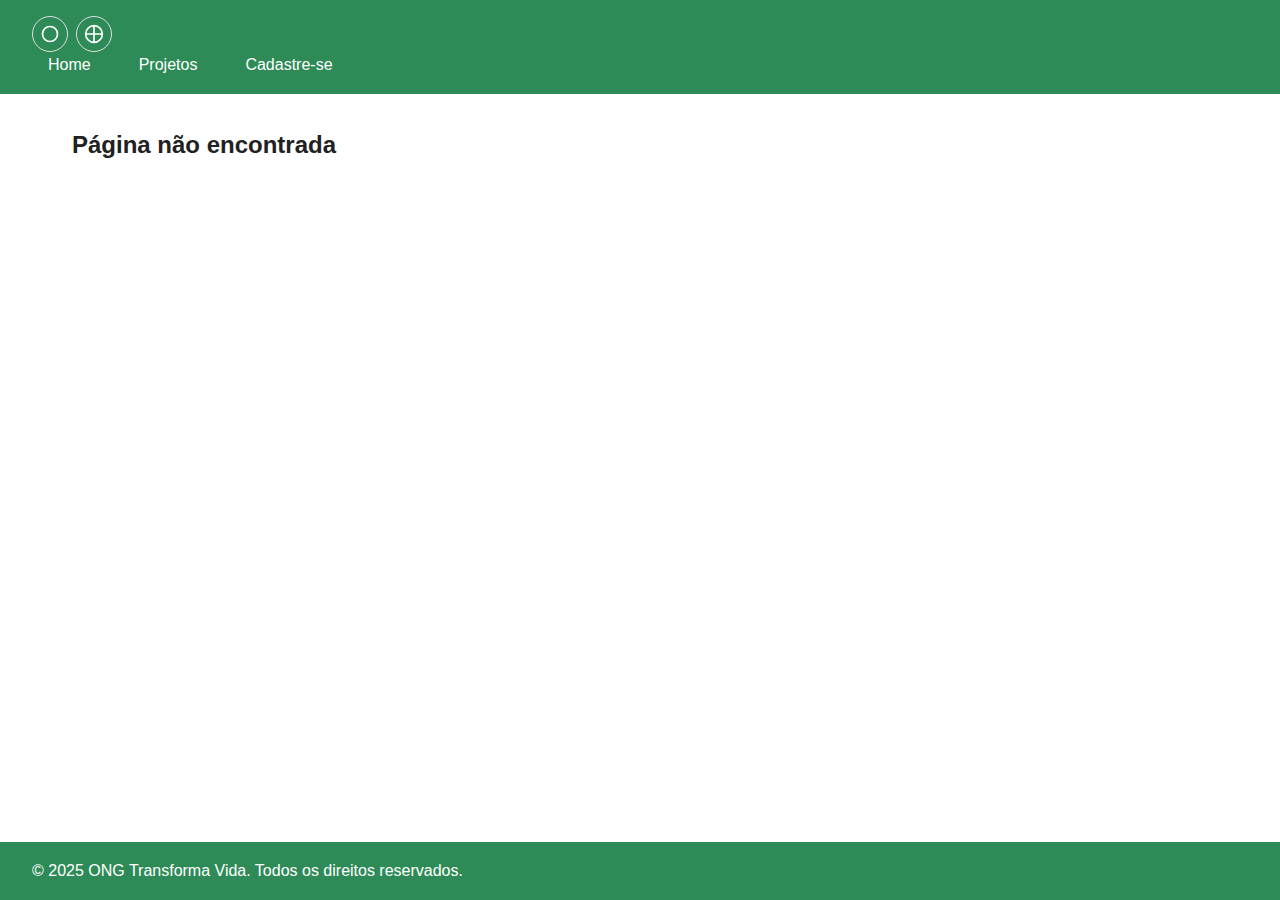
<file: html/index.html>
<!DOCTYPE html>
<html lang="pt-BR">
<head>
    <meta charset="UTF-8">
    <meta name="viewport" content="width=device-width, initial-scale=1.0">
    <title>Início - ONG Transforma Vida</title>
    <meta name="description" content="Conheça nossa ONG e saiba como ajudar.">
    <link rel="stylesheet" href="../css/style.css">
</head>
<body class="container">
    <a href="#conteudo-principal" class="skip-link">Pular para o conteúdo</a>
    <header>
        <div style="display: flex; justify-content: space-between; align-items: center;">
            <button class="menu-toggle" id="menuToggle" aria-label="Abrir menu de navegação" aria-expanded="false">
                <span></span>
                <span></span>
                <span></span>
            </button>
            <div class="theme-toggle">
                <button id="darkModeToggle" aria-label="Alternar modo escuro" class="theme-btn">
                    <span class="sr-only">Modo escuro</span>
                    <svg width="20" height="20" viewBox="0 0 24 24" fill="none" xmlns="http://www.w3.org/2000/svg">
                        <path d="M12 3a9 9 0 109 9c0-4.97-4.03-9-9-9z" stroke="currentColor" stroke-width="2" stroke-linecap="round" stroke-linejoin="round"/>
                    </svg>
                </button>
                <button id="highContrastToggle" aria-label="Alternar alto contraste" class="theme-btn">
                    <span class="sr-only">Alto contraste</span>
                    <svg width="20" height="20" viewBox="0 0 24 24" fill="none" xmlns="http://www.w3.org/2000/svg">
                        <circle cx="12" cy="12" r="10" stroke="currentColor" stroke-width="2" />
                        <path d="M12 2v20M2 12h20" stroke="currentColor" stroke-width="2" />
                    </svg>
                </button>
            </div>
        </div>
        <nav aria-label="Menu principal">
            <ul id="menu" role="menubar">
                <li role="none"><a href="index.html" role="menuitem" aria-current="page">Home</a></li>
                <li role="none"><a href="projetos.html" role="menuitem">Projetos</a></li>
                <li role="none"><a href="cadastro.html" role="menuitem">Cadastre-se</a></li>
            </ul>
        </nav>
    </header>

    <main id="conteudo-principal">
        <section class="grid" aria-labelledby="sobre-nos">
            <div class="card" style="grid-column: span 12;">
                <img src="../images/logo_ong.png" alt="Logo da ONG" width="125">
                <h2 id="sobre-nos">Sobre Nós</h2>
                <p>Somos uma organização não governamental que atua há 10 anos transformando a vida de milhares de pessoas.</p>
                <img src="../images/foto_equipe.png" alt="Foto da equipe da ONG" width="48.5%">
            </div>
        </section>

        <section class="grid" aria-labelledby="contato">
            <div class="card" style="grid-column: span 12;">
                <h2 id="contato">Contato</h2>
                <address>
                    <p>Email: <a href="mailto:contato@ongtransformavida.org">contato@ongtransformavida.org</a></p>
                    <p>Telefone: <a href="tel:+551112345678">(11) 1234-5678</a></p>
                    <p>Endereço: Rua das Flores, 123 - São Paulo, SP</p>
                </address>
            </div>
        </section>
    </main>

    <footer>
        <p>&copy; 2025 ONG Transforma Vida. Todos os direitos reservados.</p>
    </footer>

    <script src="../js/app.js"></script>
    <script>
        document.addEventListener("DOMContentLoaded", function() {
            const router = new SPARouter();
        });
    </script>
</body>
</html>
</file>
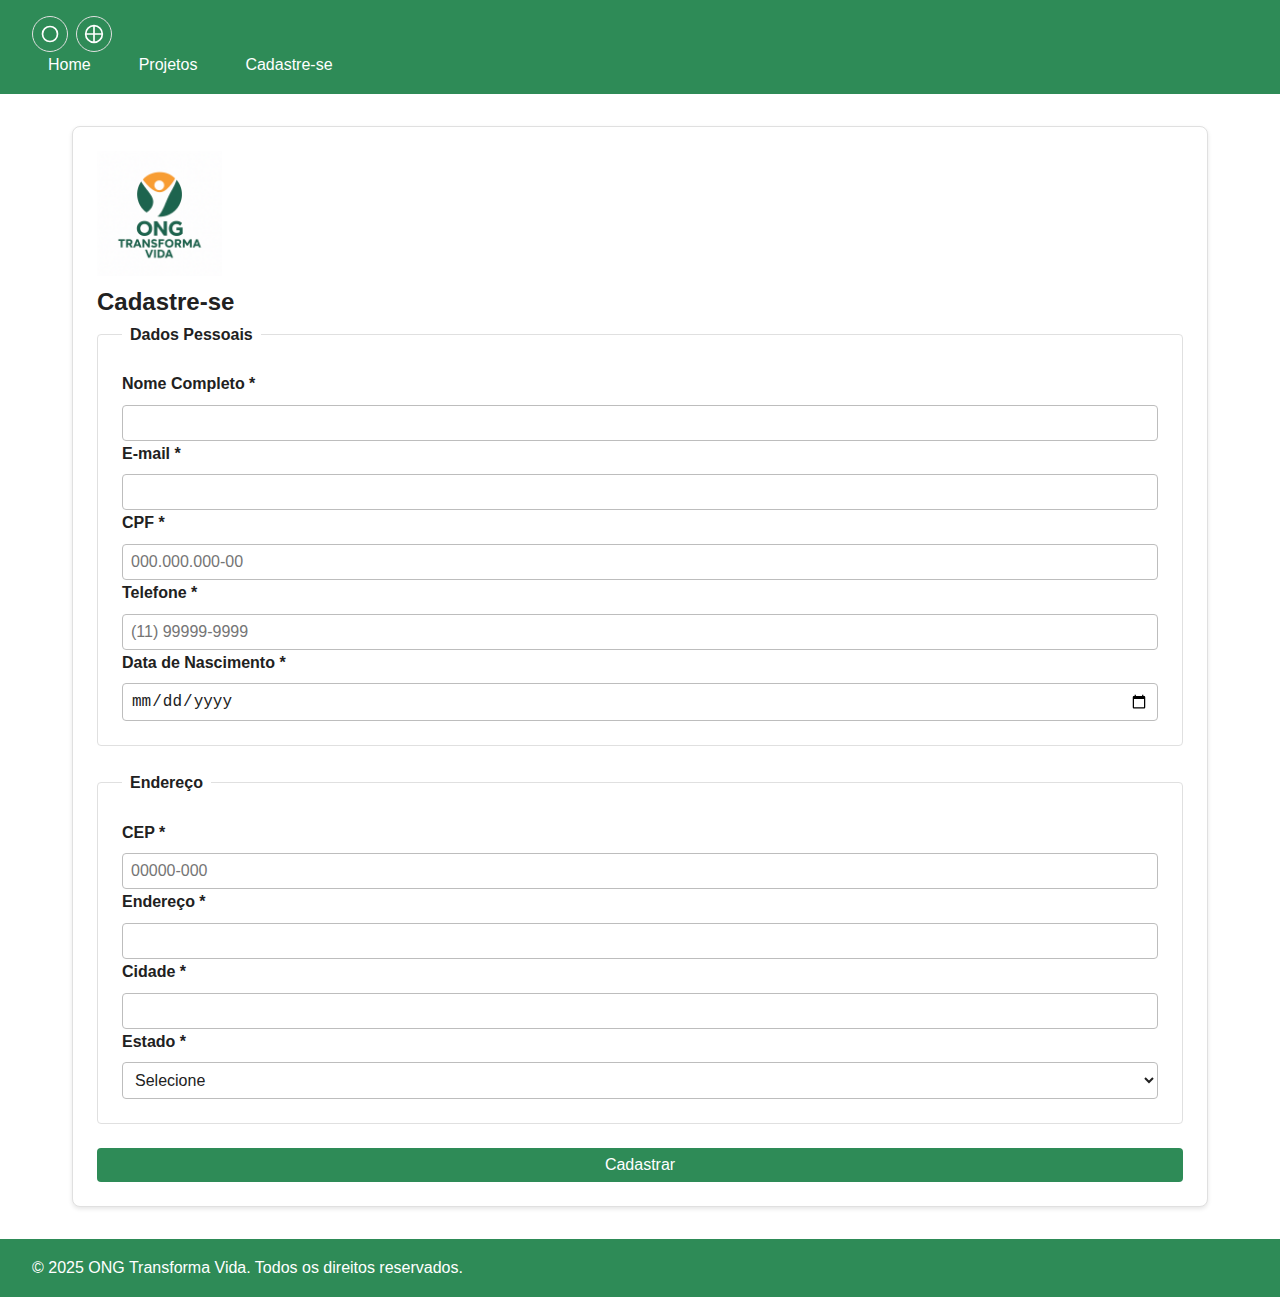
<file: html/cadastro.html>
<!DOCTYPE html>
<html lang="pt-BR">
<head>
    <meta charset="UTF-8">
    <meta name="viewport" content="width=device-width, initial-scale=1.0">
    <title>Cadastro - ONG Transforma Vida</title>
    <meta name="description" content="Cadastre-se para ser um voluntário ou doador.">
    <link rel="stylesheet" href="../css/style.css">
</head>
<body class="container">
    <a href="#conteudo-principal" class="skip-link">Pular para o conteúdo</a>
    <header>
        <div style="display: flex; justify-content: space-between; align-items: center;">
            <button class="menu-toggle" id="menuToggle" aria-label="Abrir menu de navegação" aria-expanded="false">
                <span></span>
                <span></span>
                <span></span>
            </button>
            <div class="theme-toggle">
                <button id="darkModeToggle" aria-label="Alternar modo escuro" class="theme-btn">
                    <span class="sr-only">Modo escuro</span>
                    <svg width="20" height="20" viewBox="0 0 24 24" fill="none" xmlns="http://www.w3.org/2000/svg">
                        <path d="M12 3a9 9 0 109 9c0-4.97-4.03-9-9-9z" stroke="currentColor" stroke-width="2" stroke-linecap="round" stroke-linejoin="round"/>
                    </svg>
                </button>
                <button id="highContrastToggle" aria-label="Alternar alto contraste" class="theme-btn">
                    <span class="sr-only">Alto contraste</span>
                    <svg width="20" height="20" viewBox="0 0 24 24" fill="none" xmlns="http://www.w3.org/2000/svg">
                        <circle cx="12" cy="12" r="10" stroke="currentColor" stroke-width="2" />
                        <path d="M12 2v20M2 12h20" stroke="currentColor" stroke-width="2" />
                    </svg>
                </button>
            </div>
        </div>
        <nav aria-label="Menu principal">
            <ul id="menu" role="menubar">
                <li role="none"><a href="index.html" role="menuitem">Home</a></li>
                <li role="none"><a href="projetos.html" role="menuitem">Projetos</a></li>
                <li role="none"><a href="cadastro.html" role="menuitem" aria-current="page">Cadastre-se</a></li>
            </ul>
        </nav>
    </header>

    <main id="conteudo-principal">
        <div class="grid">
            <div class="card" style="grid-column: span 12;">
                <img src="../images/logo_ong.png" alt="Logo da ONG" width="125">
                <h2>Cadastre-se</h2>
                <form id="formCadastro">
                    <fieldset>
                        <legend>Dados Pessoais</legend>
                        <div class="form-group">
                            <label for="nome">Nome Completo *</label>
                            <input type="text" id="nome" name="nome" required minlength="3" maxlength="100">
                        </div>
                        <div class="form-group">
                            <label for="email">E-mail *</label>
                            <input type="email" id="email" name="email" required>
                        </div>
                        <div class="form-group">
                            <label for="cpf">CPF *</label>
                            <input type="text" id="cpf" name="cpf" required pattern="\d{3}\.\d{3}\.\d{3}-\d{2}" placeholder="000.000.000-00">
                        </div>
                        <div class="form-group">
                            <label for="telefone">Telefone *</label>
                            <input type="tel" id="telefone" name="telefone" required pattern="\(\d{2}\)\s\d{4,5}-\d{4}" placeholder="(11) 99999-9999">
                        </div>
                        <div class="form-group">
                            <label for="dataNascimento">Data de Nascimento *</label>
                            <input type="date" id="dataNascimento" name="dataNascimento" required>
                        </div>
                    </fieldset>

                    <fieldset>
                        <legend>Endereço</legend>
                        <div class="form-group">
                            <label for="cep">CEP *</label>
                            <input type="text" id="cep" name="cep" required pattern="\d{5}-\d{3}" placeholder="00000-000">
                        </div>
                        <div class="form-group">
                            <label for="endereco">Endereço *</label>
                            <input type="text" id="endereco" name="endereco" required>
                        </div>
                        <div class="form-group">
                            <label for="cidade">Cidade *</label>
                            <input type="text" id="cidade" name="cidade" required>
                        </div>
                        <div class="form-group">
                            <label for="estado">Estado *</label>
                            <select id="estado" name="estado" required>
                                <option value="">Selecione</option>
                                <!-- Opções dos estados -->
                            </select>
                        </div>
                    </fieldset>

                    <button type="submit" class="btn">Cadastrar</button>
                </form>
            </div>
        </div>
    </main>

    <footer>
        <p>&copy; 2025 ONG Transforma Vida. Todos os direitos reservados.</p>
    </footer>

    <script src="../js/app.min.js"></script>
    <script>
        document.addEventListener("DOMContentLoaded", function() {
            const router = new SPARouter("conteudo-principal");
            router.initAccessibility();
            router.initThemeToggles();
            
            // Aplicar máscaras
        document.getElementById('cpf').addEventListener('input', function(e) {
            let value = e.target.value.replace(/\D/g, '');
            if (value.length <= 11) {
                value = value.replace(/(\d{3})(\d)/, '$1.$2');
                value = value.replace(/(\d{3})(\d)/, '$1.$2');
                value = value.replace(/(\d{3})(\d{1,2})$/, '$1-$2');
            }
            e.target.value = value;
        });

        document.getElementById('telefone').addEventListener('input', function(e) {
            let value = e.target.value.replace(/\D/g, '');
            if (value.length <= 11) {
                value = value.replace(/(\d{2})(\d)/, '($1) $2');
                value = value.replace(/(\d{5})(\d)/, '$1-$2');
            }
            e.target.value = value;
        });

        document.getElementById('cep').addEventListener('input', function(e) {
            let value = e.target.value.replace(/\D/g, '');
            if (value.length <= 8) {
                value = value.replace(/(\d{5})(\d)/, '$1-$2');
            }
            e.target.value = value;
        });

        // Menu Hambúrguer
        const menuToggle = document.getElementById('menuToggle');
        const menu = document.getElementById('menu');

        menuToggle.addEventListener('click', () => {
        menu.classList.toggle('active');
          });
        });
      </script>
  </body>
  </html>
</file>
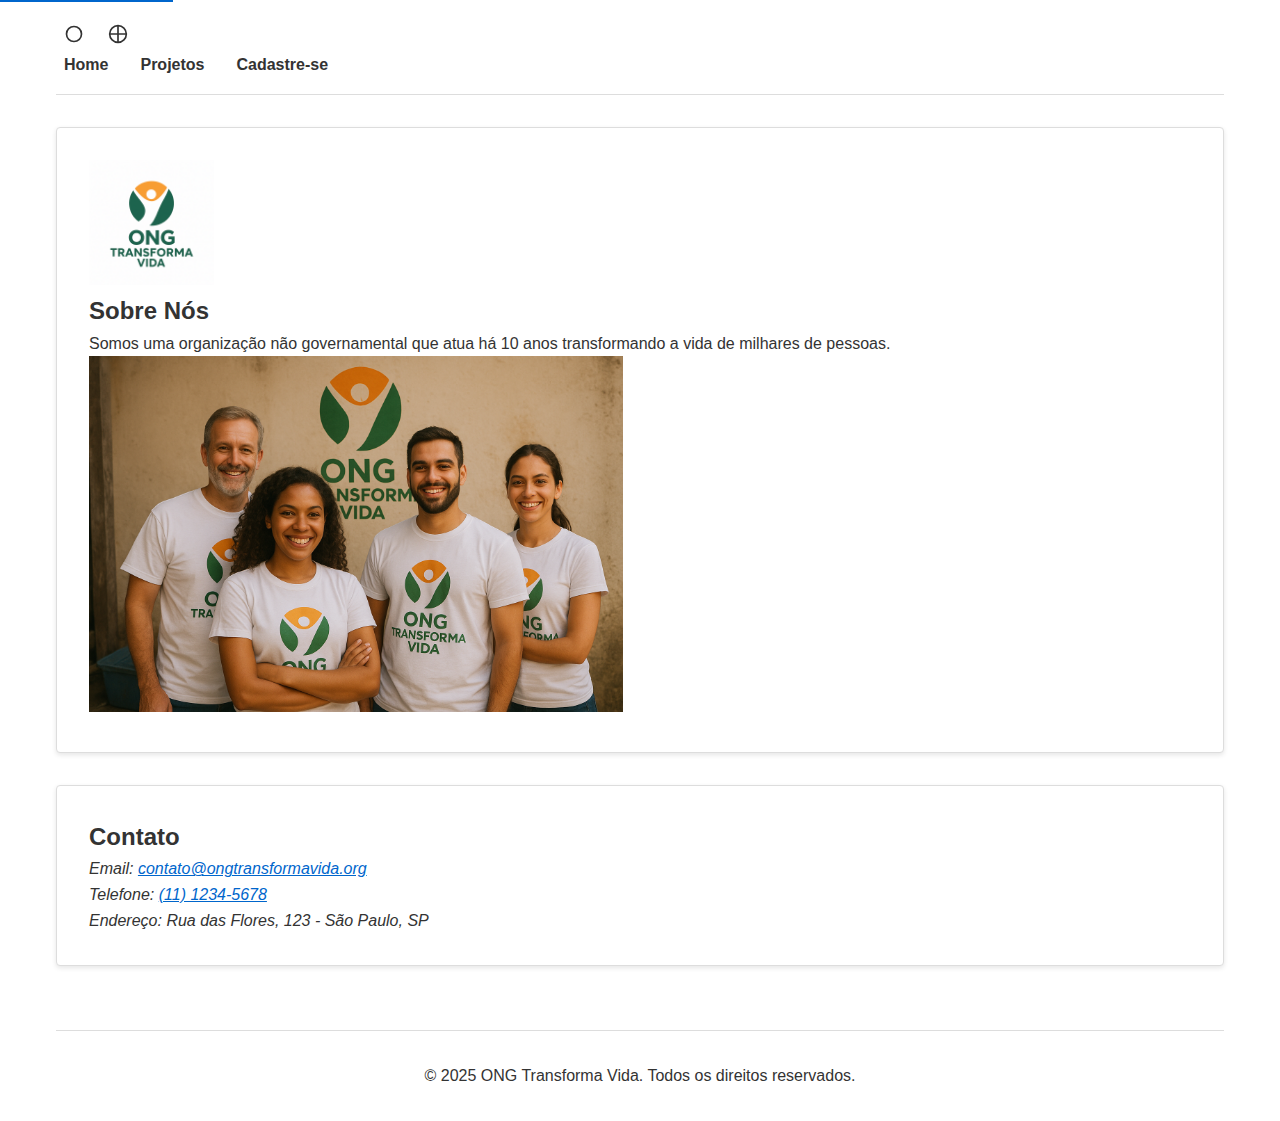
<file: html/index.min.html>
<!DOCTYPE html><html lang="pt-BR"><head><meta charset="UTF-8"><meta name="viewport" content="width=device-width,initial-scale=1"><title>Início - ONG Transforma Vida</title><meta name="description" content="Conheça nossa ONG e saiba como ajudar."><link rel="stylesheet" href="../css/style.min.css"></head><body class="container"><a href="#conteudo-principal" class="skip-link">Pular para o conteúdo</a><header><div style="display:flex;justify-content:space-between;align-items:center"><button class="menu-toggle" id="menuToggle" aria-label="Abrir menu de navegação" aria-expanded="false"><span></span><span></span><span></span></button><div class="theme-toggle"><button id="darkModeToggle" aria-label="Alternar modo escuro" class="theme-btn"><span class="sr-only">Modo escuro</span><svg width="20" height="20" viewBox="0 0 24 24" fill="none" xmlns="http://www.w3.org/2000/svg"><path d="M12 3a9 9 0 109 9c0-4.97-4.03-9-9-9z" stroke="currentColor" stroke-width="2" stroke-linecap="round" stroke-linejoin="round"/></svg></button> <button id="highContrastToggle" aria-label="Alternar alto contraste" class="theme-btn"><span class="sr-only">Alto contraste</span><svg width="20" height="20" viewBox="0 0 24 24" fill="none" xmlns="http://www.w3.org/2000/svg"><circle cx="12" cy="12" r="10" stroke="currentColor" stroke-width="2"/><path d="M12 2v20M2 12h20" stroke="currentColor" stroke-width="2"/></svg></button></div></div><nav aria-label="Menu principal"><ul id="menu" role="menubar"><li role="none"><a href="index.html" role="menuitem" aria-current="page">Home</a></li><li role="none"><a href="projetos.html" role="menuitem">Projetos</a></li><li role="none"><a href="cadastro.html" role="menuitem">Cadastre-se</a></li></ul></nav></header><main id="conteudo-principal"><section class="grid" aria-labelledby="sobre-nos"><div class="card" style="grid-column:span 12"><img src="../images/logo_ong.png" alt="Logo da ONG" width="125"><h2 id="sobre-nos">Sobre Nós</h2><p>Somos uma organização não governamental que atua há 10 anos transformando a vida de milhares de pessoas.</p><img src="../images/foto_equipe.png" alt="Foto da equipe da ONG" width="48.5%"></div></section><section class="grid" aria-labelledby="contato"><div class="card" style="grid-column:span 12"><h2 id="contato">Contato</h2><address><p>Email: <a href="mailto:contato@ongtransformavida.org">contato@ongtransformavida.org</a></p><p>Telefone: <a href="tel:+551112345678">(11) 1234-5678</a></p><p>Endereço: Rua das Flores, 123 - São Paulo, SP</p></address></div></section></main><footer><p>&copy; 2025 ONG Transforma Vida. Todos os direitos reservados.</p></footer><script src="../js/app.min.js"></script></body></html>
</file>
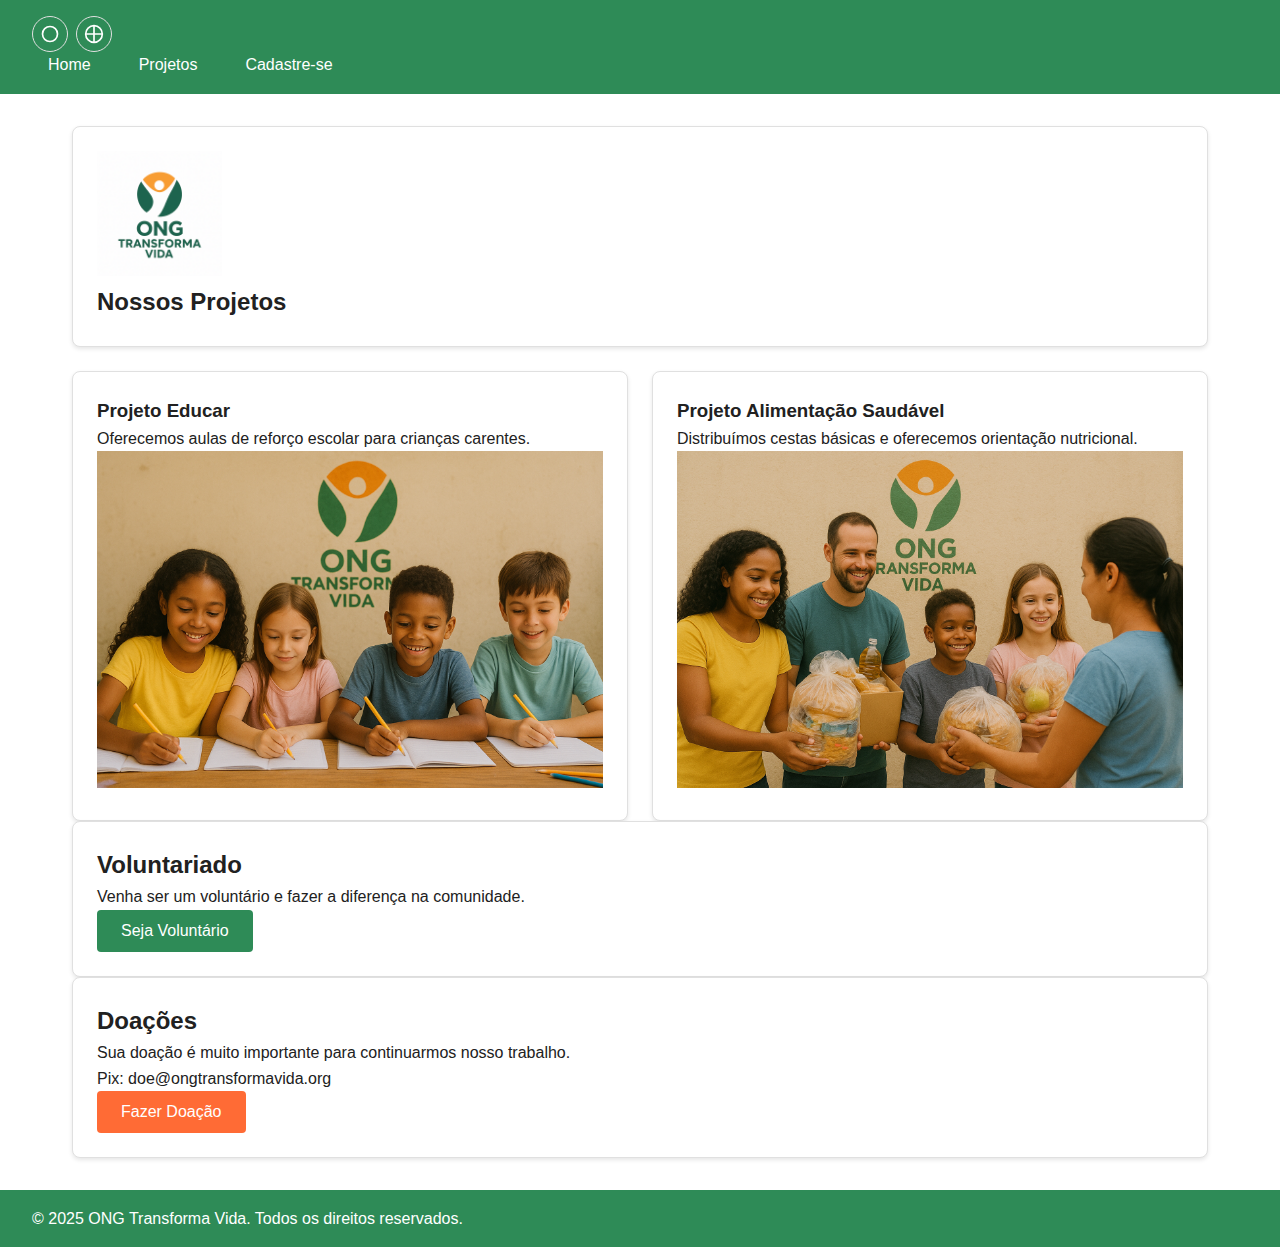
<file: html/projetos.html>
<!DOCTYPE html>
<html lang="pt-BR">
<head>
    <meta charset="UTF-8">
    <meta name="viewport" content="width=device-width, initial-scale=1.0">
    <title>Projetos - ONG Transforma Vida</title>
    <meta name="description" content="Conheça nossos projetos e saiba como participar.">
    <link rel="stylesheet" href="../css/style.css">
</head>
<body class="container">
    <a href="#conteudo-principal" class="skip-link">Pular para o conteúdo</a>
    <header>
        <div style="display: flex; justify-content: space-between; align-items: center;">
            <button class="menu-toggle" id="menuToggle" aria-label="Abrir menu de navegação" aria-expanded="false">
                <span></span>
                <span></span>
                <span></span>
            </button>
            <div class="theme-toggle">
                <button id="darkModeToggle" aria-label="Alternar modo escuro" class="theme-btn">
                    <span class="sr-only">Modo escuro</span>
                    <svg width="20" height="20" viewBox="0 0 24 24" fill="none" xmlns="http://www.w3.org/2000/svg">
                        <path d="M12 3a9 9 0 109 9c0-4.97-4.03-9-9-9z" stroke="currentColor" stroke-width="2" stroke-linecap="round" stroke-linejoin="round"/>
                    </svg>
                </button>
                <button id="highContrastToggle" aria-label="Alternar alto contraste" class="theme-btn">
                    <span class="sr-only">Alto contraste</span>
                    <svg width="20" height="20" viewBox="0 0 24 24" fill="none" xmlns="http://www.w3.org/2000/svg">
                        <circle cx="12" cy="12" r="10" stroke="currentColor" stroke-width="2" />
                        <path d="M12 2v20M2 12h20" stroke="currentColor" stroke-width="2" />
                    </svg>
                </button>
            </div>
        </div>
        <nav aria-label="Menu principal">
            <ul id="menu" role="menubar">
                <li role="none"><a href="index.html" role="menuitem">Home</a></li>
                <li role="none"><a href="projetos.html" role="menuitem" aria-current="page">Projetos</a></li>
                <li role="none"><a href="cadastro.html" role="menuitem">Cadastre-se</a></li>
            </ul>
        </nav>
    </header>

    <main id="conteudo-principal">
        <section class="grid">
            <div class="card" style="grid-column: span 12;">
                <img src="../images/logo_ong.png" alt="Logo da ONG" width="125">
                <h2>Nossos Projetos</h2>
            </div>
            <article class="card" style="grid-column: span 6;">
                <h3>Projeto Educar</h3>
                <p>Oferecemos aulas de reforço escolar para crianças carentes.</p>
                <img src="../images/projeto_educar.png" alt="Crianças estudando" width="100%">
            </article>
            <article class="card" style="grid-column: span 6;">
                <h3>Projeto Alimentação Saudável</h3>
                <p>Distribuímos cestas básicas e oferecemos orientação nutricional.</p>
                <img src="../images/projeto_alimenta.png" alt="Distribuição de alimentos" width="100%">
            </article>
        </section>

        <section class="grid">
            <div class="card" style="grid-column: span 12;">
                <h2>Voluntariado</h2>
                <p>Venha ser um voluntário e fazer a diferença na comunidade.</p>
                <a href="cadastro.html" class="btn">Seja Voluntário</a>
            </div>
        </section>

        <section class="grid">
            <div class="card" style="grid-column: span 12;">
                <h2>Doações</h2>
                <p>Sua doação é muito importante para continuarmos nosso trabalho.</p>
                <p>Pix: doe@ongtransformavida.org</p>
                <a href="cadastro.html" class="btn btn-secondary">Fazer Doação</a>
            </div>
        </section>
    </main>

    <footer>
        <p>&copy; 2025 ONG Transforma Vida. Todos os direitos reservados.</p>
    </footer>

    <script src="../js/app.min.js"></script>
    <script>
        document.addEventListener("DOMContentLoaded", function() {
            const router = new SPARouter("conteudo-principal");
            router.initAccessibility();
            router.initThemeToggles();
        });
    </script>
    </script>
</body>
</html>
</file>
<file: css/style.css>
:root {
  /* Cores */
  --primary-color: #2E8B57;
  --primary-dark: #1F6F47;
  --primary-light: #4CAF7A;
  --secondary-color: #FF6B35;
  --secondary-dark: #E55A2B;
  --secondary-light: #FF8C5A;
  --neutral-100: #ffffff;
  --neutral-200: #f5f5f5;
  --neutral-300: #e0e0e0;
  --neutral-400: #bdbdbd;
  --neutral-500: #9e9e9e;
  --neutral-600: #757575;
  --neutral-700: #424242;
  --neutral-800: #212121;
  --neutral-900: #000000;
  
  /* Cores para modo escuro */
  --dark-primary: #4CAF7A;
  --dark-primary-dark: #2E8B57;
  --dark-primary-light: #6ECF9A;
  --dark-secondary: #FF8C5A;
  --dark-secondary-dark: #FF6B35;
  --dark-secondary-light: #FFAD7A;
  --dark-bg: #121212;
  --dark-surface: #1E1E1E;
  --dark-text: #E0E0E0;
  
  /* Cores para alto contraste */
  --hc-primary: #00FF00;
  --hc-secondary: #FFFF00;
  --hc-bg: #000000;
  --hc-text: #FFFFFF;
  --hc-border: #FFFFFF;

  /* Tipografia */
  --font-family: 'Segoe UI', Tahoma, Geneva, Verdana, sans-serif;
  --font-size-xs: 0.75rem;   /* 12px */
  --font-size-sm: 0.875rem;  /* 14px */
  --font-size-base: 1rem;    /* 16px */
  --font-size-lg: 1.125rem;  /* 18px */
  --font-size-xl: 1.25rem;   /* 20px */
  --font-size-2xl: 1.5rem;   /* 24px */
  --font-size-3xl: 1.875rem; /* 30px */
  --font-size-4xl: 2.25rem;  /* 36px */

  /* Espaçamento */
  --space-1: 0.5rem;  /* 8px */
  --space-2: 1rem;    /* 16px */
  --space-3: 1.5rem;  /* 24px */
  --space-4: 2rem;    /* 32px */
  --space-5: 3rem;    /* 48px */
  --space-6: 4rem;    /* 64px */

  /* Breakpoints */
  --breakpoint-sm: 576px;
  --breakpoint-md: 768px;
  --breakpoint-lg: 992px;
  --breakpoint-xl: 1200px;
}

/* Estilos para acessibilidade */
.sr-only {
  position: absolute;
  width: 1px;
  height: 1px;
  padding: 0;
  margin: -1px;
  overflow: hidden;
  clip: rect(0, 0, 0, 0);
  white-space: nowrap;
  border-width: 0;
}

/* Reset e estilos base */
* {
  margin: 0;
  padding: 0;
  box-sizing: border-box;
}

body {
  font-family: var(--font-family);
  font-size: var(--font-size-base);
  line-height: 1.6;
  color: var(--neutral-800);
  background-color: var(--neutral-100);
  transition: background-color 0.3s, color 0.3s;
}

/* Modo escuro */
body.dark-mode {
  background-color: var(--dark-bg);
  color: var(--dark-text);
}

/* Modo de alto contraste */
body.high-contrast {
  background-color: var(--hc-bg);
  color: var(--hc-text);
}

/* Foco visível para acessibilidade */
:focus {
  outline: 3px solid var(--primary-color);
  outline-offset: 2px;
}

body.dark-mode :focus {
  outline-color: var(--dark-primary-light);
}

body.high-contrast :focus {
  outline: 3px solid var(--hc-secondary);
  outline-offset: 2px;
}

/* Layout Grid Principal */
.container {
  display: grid;
  grid-template-rows: auto 1fr auto;
  min-height: 100vh;
}

header, footer {
  background-color: var(--primary-color);
  color: var(--neutral-100);
  padding: var(--space-2) var(--space-4);
}

body.dark-mode header, 
body.dark-mode footer {
  background-color: var(--dark-primary-dark);
}

body.high-contrast header, 
body.high-contrast footer {
  background-color: var(--hc-bg);
  border-top: 2px solid var(--hc-border);
  border-bottom: 2px solid var(--hc-border);
}

/* Navegação */
nav ul {
  list-style: none;
  display: flex;
  gap: var(--space-2);
}

nav a {
  color: var(--neutral-100);
  text-decoration: none;
  padding: var(--space-1) var(--space-2);
  border-radius: 4px;
  transition: background-color 0.3s;
}

nav a:hover, nav a:focus {
  background-color: var(--primary-dark);
}

body.dark-mode nav a:hover, 
body.dark-mode nav a:focus {
  background-color: var(--dark-primary);
}

body.high-contrast nav a {
  color: var(--hc-text);
  border: 1px solid var(--hc-border);
}

body.high-contrast nav a:hover, 
body.high-contrast nav a:focus {
  background-color: var(--hc-primary);
  color: var(--hc-bg);
}

/* Estilos para botões de tema */
.theme-toggle {
  display: flex;
  gap: var(--space-1);
}

.theme-btn {
  background: transparent;
  border: 1px solid var(--neutral-300);
  border-radius: 50%;
  width: 36px;
  height: 36px;
  display: flex;
  align-items: center;
  justify-content: center;
  cursor: pointer;
  color: var(--neutral-100);
  transition: all 0.3s;
}

.theme-btn:hover, .theme-btn:focus {
  background-color: rgba(255, 255, 255, 0.1);
  transform: scale(1.1);
}

body.dark-mode .theme-btn {
  color: var(--dark-text);
  border-color: var(--dark-primary);
}

body.high-contrast .theme-btn {
  color: var(--hc-text);
  border-color: var(--hc-border);
  border-width: 2px;
}

/* Menu Hambúrguer para Mobile */
.menu-toggle {
  display: none;
  flex-direction: column;
  cursor: pointer;
  padding: 8px;
  background: transparent;
  border: none;
  z-index: 100;
}

.menu-toggle span {
  height: 3px;
  width: 25px;
  background-color: var(--neutral-100);
  margin: 3px 0;
  transition: 0.3s;
}

body.dark-mode .menu-toggle span {
  background-color: var(--dark-text);
}

body.high-contrast .menu-toggle span {
  background-color: var(--hc-text);
  height: 4px;
}

/* Conteúdo Principal */
main {
  padding: var(--space-4);
  max-width: 1200px;
  margin: 0 auto;
  width: 100%;
}

/* Sistema de Grid para Conteúdo */
.grid {
  display: grid;
  grid-template-columns: repeat(12, 1fr);
  gap: var(--space-3);
}

/* Cards */
.card {
  background: var(--neutral-100);
  border: 1px solid var(--neutral-300);
  border-radius: 8px;
  padding: var(--space-3);
  box-shadow: 0 2px 4px rgba(0,0,0,0.1);
  transition: transform 0.3s, box-shadow 0.3s;
}

.card:hover {
  transform: translateY(-2px);
  box-shadow: 0 4px 8px rgba(0,0,0,0.15);
}

body.dark-mode .card {
  background-color: var(--dark-surface);
  border-color: var(--dark-primary-dark);
}

body.high-contrast .card {
  background-color: var(--hc-bg);
  border: 2px solid var(--hc-border);
  box-shadow: none;
}

/* Botões */
.btn {
  display: inline-block;
  padding: var(--space-1) var(--space-3);
  background-color: var(--primary-color);
  color: var(--neutral-100);
  border: none;
  border-radius: 4px;
  cursor: pointer;
  text-decoration: none;
  font-size: var(--font-size-base);
  transition: background-color 0.3s, transform 0.2s;
  position: relative;
}

.btn:hover, .btn:focus {
  background-color: var(--primary-dark);
  transform: translateY(-1px);
}

.btn:focus-visible {
  outline: 3px solid var(--primary-dark);
  outline-offset: 2px;
}

.btn-secondary {
  background-color: var(--secondary-color);
}

.btn-secondary:hover, .btn-secondary:focus {
  background-color: var(--secondary-dark);
}

/* Botões em modo escuro */
body.dark-mode .btn {
  background-color: var(--dark-primary);
  color: var(--dark-bg);
}

body.dark-mode .btn:hover, 
body.dark-mode .btn:focus {
  background-color: var(--dark-primary-light);
}

body.dark-mode .btn-secondary {
  background-color: var(--dark-secondary);
}

body.dark-mode .btn-secondary:hover, 
body.dark-mode .btn-secondary:focus {
  background-color: var(--dark-secondary-light);
}

/* Botões em alto contraste */
body.high-contrast .btn {
  background-color: var(--hc-primary);
  color: var(--hc-bg);
  border: 2px solid var(--hc-border);
}

body.high-contrast .btn-secondary {
  background-color: var(--hc-secondary);
  color: var(--hc-bg);
}

/* Formulários */
form {
  display: grid;
  gap: var(--space-3);
}

fieldset {
  border: 1px solid var(--neutral-300);
  border-radius: 4px;
  padding: var(--space-3);
}

body.dark-mode fieldset {
  border-color: var(--dark-primary);
}

body.high-contrast fieldset {
  border: 2px solid var(--hc-border);
}

legend {
  padding: 0 var(--space-1);
  font-weight: bold;
}

.form-group {
  display: flex;
  flex-direction: column;
}

label {
  margin-bottom: var(--space-1);
  font-weight: 600;
}

input, select, textarea {
  padding: var(--space-1);
  border: 1px solid var(--neutral-400);
  border-radius: 4px;
  font-size: var(--font-size-base);
  background-color: var(--neutral-100);
  color: var(--neutral-800);
}

input:focus, select:focus, textarea:focus {
  outline: none;
  border-color: var(--primary-color);
  box-shadow: 0 0 0 2px rgba(46, 139, 87, 0.2);
}

body.dark-mode input, 
body.dark-mode select, 
body.dark-mode textarea {
  background-color: var(--dark-surface);
  color: var(--dark-text);
  border-color: var(--dark-primary);
}

body.high-contrast input, 
body.high-contrast select, 
body.high-contrast textarea {
  background-color: var(--hc-bg);
  color: var(--hc-text);
  border: 2px solid var(--hc-border);
}

/* Links */
a {
  color: var(--primary-color);
  text-decoration: underline;
  text-underline-offset: 2px;
}

a:hover, a:focus {
  color: var(--primary-dark);
}

body.dark-mode a {
  color: var(--dark-primary-light);
}

body.dark-mode a:hover, 
body.dark-mode a:focus {
  color: var(--dark-primary);
}

body.high-contrast a {
  color: var(--hc-primary);
  text-decoration: underline;
  text-decoration-thickness: 2px;
}

body.high-contrast a:hover, 
body.high-contrast a:focus {
  color: var(--hc-secondary);
}

/* Responsividade */
@media (max-width: 768px) {
  .menu-toggle {
    display: flex;
  }

  nav ul {
    display: none;
    flex-direction: column;
    width: 100%;
  }

  nav ul.active {
    display: flex;
  }

  .grid {
    grid-template-columns: 1fr;
  }

  main {
    padding: var(--space-2);
  }
}

@media (min-width: 769px) and (max-width: 1024px) {
  .grid {
    grid-template-columns: repeat(6, 1fr);
  }
}

@media (min-width: 1025px) {
  .grid {
    grid-template-columns: repeat(12, 1fr);
  }
}

/* Skip to content link for keyboard users */
.skip-link {
  position: absolute;
  top: -40px;
  left: 0;
  background: var(--primary-color);
  color: white;
  padding: 8px;
  z-index: 100;
  transition: top 0.3s;
}

.skip-link:focus {
  top: 0;
}

body.dark-mode .skip-link {
  background: var(--dark-primary);
}

body.high-contrast .skip-link {
  background: var(--hc-primary);
  color: var(--hc-bg);
  border: 2px solid var(--hc-border);
}
</file>
<file: css/style.min.css>
:root{--cor-primaria:#0066cc;--cor-secundaria:#ff9900;--cor-texto:#333;--cor-fundo:#fff;--cor-borda:#ddd;--cor-erro:#dc3545;--cor-sucesso:#28a745;--cor-link:#0066cc;--cor-link-hover:#004080;--cor-primaria-dark:#004080;--cor-secundaria-dark:#cc7a00;--cor-texto-dark:#f5f5f5;--cor-fundo-dark:#222;--cor-borda-dark:#444;--cor-link-dark:#66b0ff;--cor-link-hover-dark:#99ccff;--cor-primaria-hc:#ffff00;--cor-secundaria-hc:#ffffff;--cor-texto-hc:#ffffff;--cor-fundo-hc:#000000;--cor-borda-hc:#ffffff;--cor-link-hc:#ffff00;--cor-link-hover-hc:#ffffff;--fonte-principal:"Segoe UI",Tahoma,Geneva,Verdana,sans-serif;--fonte-titulo:"Segoe UI",Tahoma,Geneva,Verdana,sans-serif;--espaco-pequeno:0.5rem;--espaco-medio:1rem;--espaco-grande:2rem;--espaco-extra-grande:4rem;--borda-arredondada:0.25rem;--sombra-padrao:0 2px 5px rgba(0,0,0,0.1);--transicao-padrao:all 0.3s ease;--largura-maxima:1200px;--bp-pequeno:576px;--bp-medio:768px;--bp-grande:992px;--bp-extra-grande:1200px}*{margin:0;padding:0;box-sizing:border-box}body{font-family:var(--fonte-principal);color:var(--cor-texto);background-color:var(--cor-fundo);line-height:1.6;transition:var(--transicao-padrao)}body.dark-mode{color:var(--cor-texto-dark);background-color:var(--cor-fundo-dark)}body.high-contrast{color:var(--cor-texto-hc);background-color:var(--cor-fundo-hc)}.sr-only{position:absolute;width:1px;height:1px;padding:0;margin:-1px;overflow:hidden;clip:rect(0,0,0,0);white-space:nowrap;border:0}.skip-link{position:absolute;top:-40px;left:0;background:var(--cor-primaria);color:#fff;padding:8px;z-index:100;transition:top 0.3s}.skip-link:focus{top:0}a:focus,button:focus,input:focus,select:focus,textarea:focus{outline:3px solid var(--cor-primaria);outline-offset:2px;z-index:1}body.dark-mode a:focus,body.dark-mode button:focus,body.dark-mode input:focus,body.dark-mode select:focus,body.dark-mode textarea:focus{outline-color:var(--cor-link-dark)}body.high-contrast a:focus,body.high-contrast button:focus,body.high-contrast input:focus,body.high-contrast select:focus,body.high-contrast textarea:focus{outline-color:var(--cor-primaria-hc);outline-width:4px}.container{display:grid;grid-template-columns:1fr;grid-template-rows:auto 1fr auto;min-height:100vh;max-width:var(--largura-maxima);margin:0 auto;padding:0 var(--espaco-medio)}header{padding:var(--espaco-medio) 0;border-bottom:1px solid var(--cor-borda)}body.dark-mode header{border-color:var(--cor-borda-dark)}body.high-contrast header{border-color:var(--cor-borda-hc)}nav ul{display:flex;list-style:none;gap:var(--espaco-medio)}nav a{text-decoration:none;color:var(--cor-texto);font-weight:600;padding:var(--espaco-pequeno);border-radius:var(--borda-arredondada);transition:var(--transicao-padrao)}nav a:hover,nav a:focus{background-color:rgba(0,0,0,0.05);color:var(--cor-primaria)}body.dark-mode nav a{color:var(--cor-texto-dark)}body.dark-mode nav a:hover,body.dark-mode nav a:focus{background-color:rgba(255,255,255,0.1);color:var(--cor-link-dark)}body.high-contrast nav a{color:var(--cor-texto-hc)}body.high-contrast nav a:hover,body.high-contrast nav a:focus{background-color:transparent;color:var(--cor-link-hover-hc);text-decoration:underline;outline:2px solid var(--cor-primaria-hc)}.menu-toggle{display:none;background:transparent;border:none;cursor:pointer;padding:var(--espaco-pequeno);z-index:1000}.menu-toggle span{display:block;width:25px;height:3px;margin:5px 0;background-color:var(--cor-texto);transition:var(--transicao-padrao)}body.dark-mode .menu-toggle span{background-color:var(--cor-texto-dark)}body.high-contrast .menu-toggle span{background-color:var(--cor-texto-hc);height:4px}.theme-toggle{display:flex;gap:var(--espaco-pequeno)}.theme-btn{background:transparent;border:none;cursor:pointer;padding:var(--espaco-pequeno);color:var(--cor-texto);border-radius:50%;display:flex;align-items:center;justify-content:center;transition:var(--transicao-padrao)}.theme-btn:hover,.theme-btn:focus{background-color:rgba(0,0,0,0.05)}body.dark-mode .theme-btn{color:var(--cor-texto-dark)}body.dark-mode .theme-btn:hover,body.dark-mode .theme-btn:focus{background-color:rgba(255,255,255,0.1)}body.high-contrast .theme-btn{color:var(--cor-texto-hc);border:2px solid var(--cor-borda-hc)}body.high-contrast .theme-btn:hover,body.high-contrast .theme-btn:focus{background-color:var(--cor-texto-hc);color:var(--cor-fundo-hc)}main{padding:var(--espaco-grande) 0}.grid{display:grid;grid-template-columns:repeat(12,1fr);gap:var(--espaco-medio);margin-bottom:var(--espaco-grande)}.card{background-color:var(--cor-fundo);border:1px solid var(--cor-borda);border-radius:var(--borda-arredondada);padding:var(--espaco-grande);box-shadow:var(--sombra-padrao)}body.dark-mode .card{background-color:var(--cor-fundo-dark);border-color:var(--cor-borda-dark)}body.high-contrast .card{background-color:var(--cor-fundo-hc);border-color:var(--cor-borda-hc);box-shadow:none}.btn{display:inline-block;padding:0.5rem 1rem;font-weight:600;text-align:center;text-decoration:none;border:none;border-radius:var(--borda-arredondada);cursor:pointer;transition:var(--transicao-padrao);position:relative}.btn-primary{background-color:var(--cor-primaria);color:#fff}.btn-primary:hover,.btn-primary:focus{background-color:var(--cor-primaria-dark)}body.dark-mode .btn-primary{background-color:var(--cor-primaria-dark);color:var(--cor-texto-dark)}body.dark-mode .btn-primary:hover,body.dark-mode .btn-primary:focus{background-color:var(--cor-primaria)}body.high-contrast .btn-primary{background-color:var(--cor-fundo-hc);color:var(--cor-primaria-hc);border:2px solid var(--cor-primaria-hc)}body.high-contrast .btn-primary:hover,body.high-contrast .btn-primary:focus{background-color:var(--cor-primaria-hc);color:var(--cor-fundo-hc)}.btn-secondary{background-color:transparent;color:var(--cor-primaria);border:1px solid var(--cor-primaria)}.btn-secondary:hover,.btn-secondary:focus{background-color:rgba(0,102,204,0.1)}body.dark-mode .btn-secondary{color:var(--cor-link-dark);border-color:var(--cor-link-dark)}body.dark-mode .btn-secondary:hover,body.dark-mode .btn-secondary:focus{background-color:rgba(102,176,255,0.1)}body.high-contrast .btn-secondary{color:var(--cor-texto-hc);border:2px solid var(--cor-texto-hc)}body.high-contrast .btn-secondary:hover,body.high-contrast .btn-secondary:focus{background-color:var(--cor-texto-hc);color:var(--cor-fundo-hc)}fieldset{border:1px solid var(--cor-borda);border-radius:var(--borda-arredondada);padding:var(--espaco-medio);margin-bottom:var(--espaco-medio)}body.dark-mode fieldset{border-color:var(--cor-borda-dark)}body.high-contrast fieldset{border-color:var(--cor-borda-hc);border-width:2px}legend{padding:0 var(--espaco-pequeno);font-weight:600}.form-group{margin-bottom:var(--espaco-medio)}label{display:block;margin-bottom:var(--espaco-pequeno);font-weight:600}input,select,textarea{width:100%;padding:0.5rem;border:1px solid var(--cor-borda);border-radius:var(--borda-arredondada);font-family:var(--fonte-principal);font-size:1rem;transition:var(--transicao-padrao)}body.dark-mode input,body.dark-mode select,body.dark-mode textarea{background-color:var(--cor-fundo-dark);border-color:var(--cor-borda-dark);color:var(--cor-texto-dark)}body.high-contrast input,body.high-contrast select,body.high-contrast textarea{background-color:var(--cor-fundo-hc);border-color:var(--cor-borda-hc);color:var(--cor-texto-hc);border-width:2px}input:focus,select:focus,textarea:focus{border-color:var(--cor-primaria);outline:none;box-shadow:0 0 0 3px rgba(0,102,204,0.2)}body.dark-mode input:focus,body.dark-mode select:focus,body.dark-mode textarea:focus{border-color:var(--cor-link-dark);box-shadow:0 0 0 3px rgba(102,176,255,0.2)}body.high-contrast input:focus,body.high-contrast select:focus,body.high-contrast textarea:focus{border-color:var(--cor-primaria-hc);box-shadow:none;outline:4px solid var(--cor-primaria-hc)}footer{padding:var(--espaco-grande) 0;border-top:1px solid var(--cor-borda);text-align:center}body.dark-mode footer{border-color:var(--cor-borda-dark)}body.high-contrast footer{border-color:var(--cor-borda-hc)}a{color:var(--cor-link);transition:var(--transicao-padrao)}a:hover,a:focus{color:var(--cor-link-hover);text-decoration:underline}body.dark-mode a{color:var(--cor-link-dark)}body.dark-mode a:hover,body.dark-mode a:focus{color:var(--cor-link-hover-dark)}body.high-contrast a{color:var(--cor-link-hc);text-decoration:underline}body.high-contrast a:hover,body.high-contrast a:focus{color:var(--cor-link-hover-hc)}@media (max-width:768px){.menu-toggle{display:block}nav ul{display:none;flex-direction:column;position:absolute;top:60px;left:0;width:100%;background-color:var(--cor-fundo);border-bottom:1px solid var(--cor-borda);padding:var(--espaco-medio);z-index:100}body.dark-mode nav ul{background-color:var(--cor-fundo-dark);border-color:var(--cor-borda-dark)}body.high-contrast nav ul{background-color:var(--cor-fundo-hc);border-color:var(--cor-borda-hc)}nav ul.active{display:flex}}
</file>
